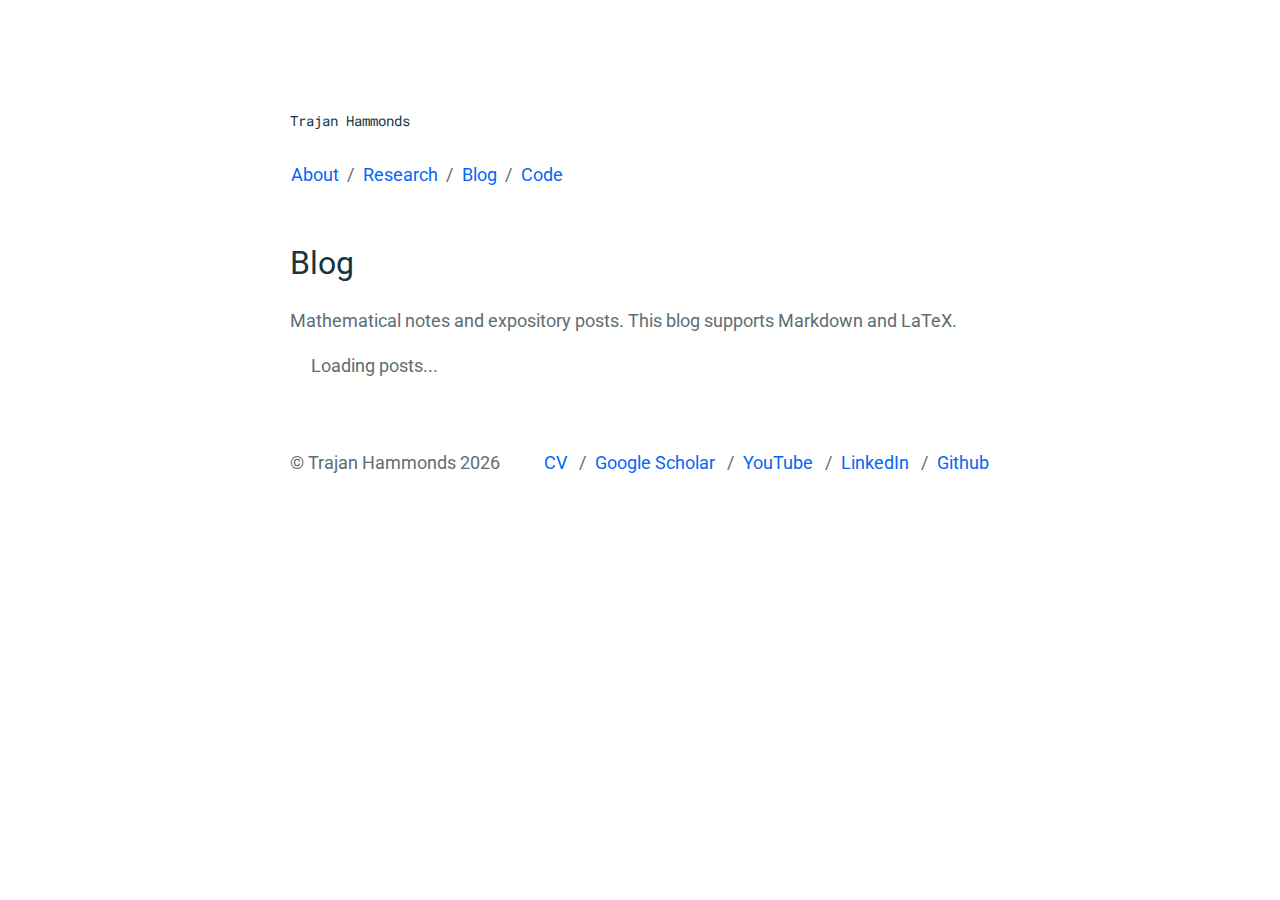
<file: blog/index.html>
<!DOCTYPE html>
<html>
  <head>
    <meta charset="utf-8">
    <meta http-equiv="X-UA-Compatible" content="IE=edge">
    <meta name="viewport" content="width=device-width, initial-scale=1">

    <title>Trajan Hammonds — Blog</title>
    <meta name="description" content="Blog posts by Trajan Hammonds.">

    <link href="https://fonts.googleapis.com/css?family=Roboto+Mono|Roboto:300,400,900,400italic" rel="stylesheet" type="text/css">
    <link rel="stylesheet" href="/css/main.css">
    <link rel="canonical" href="https://trajanh.github.io/blog/">
  </head>

  <body>
    <main class="u-container">
      <div class="c-page">
        <header class="c-page__header">
          <h1><code>Trajan Hammonds</code></h1>

          <p>
            <a href="/">About</a><span class="u-separate"></span>
            <a href="/research/">Research</a><span class="u-separate"></span>
            <a href="/blog/">Blog</a><span class="u-separate"></span>
            <a href="/code/">Code</a>
          </p>
        </header>

        <div class="c-page__main">
          <article class="c-article">
            <header class="c-article__header">
              <h1 class="c-article__title">Blog</h1>
            </header>

            <div class="c-article__main">
              <p>
                Mathematical notes and expository posts. This blog supports Markdown and LaTeX.
              </p>

              <ul id="blog-posts" class="c-post-list">
                <li>Loading posts...</li>
              </ul>
            </div>

            <footer class="c-article__footer"></footer>
          </article>
        </div>

        <footer class="c-page__footer">
          <p>&copy; Trajan Hammonds 2026</p>
          <p>
            <a href="/CV.pdf">CV</a>
            <span class="u-separate"></span>
            <a href="https://scholar.google.com/citations?user=OotEl_0AAAAJ&hl=en&oi=ao">Google Scholar</a>
            <span class="u-separate"></span>
            <a href="https://www.youtube.com/@DrTreMath">YouTube</a>
            <span class="u-separate"></span>
            <a href="https://www.linkedin.com/in/trajan-hammonds-ph-d-3b94b3222">LinkedIn</a>
            <span class="u-separate"></span>
            <a href="https://github.com/trajanh">Github</a>
          </p>
        </footer>
      </div>
    </main>

    <script src="/assets/js/blog-index.js"></script>
  </body>
</html>
</file>
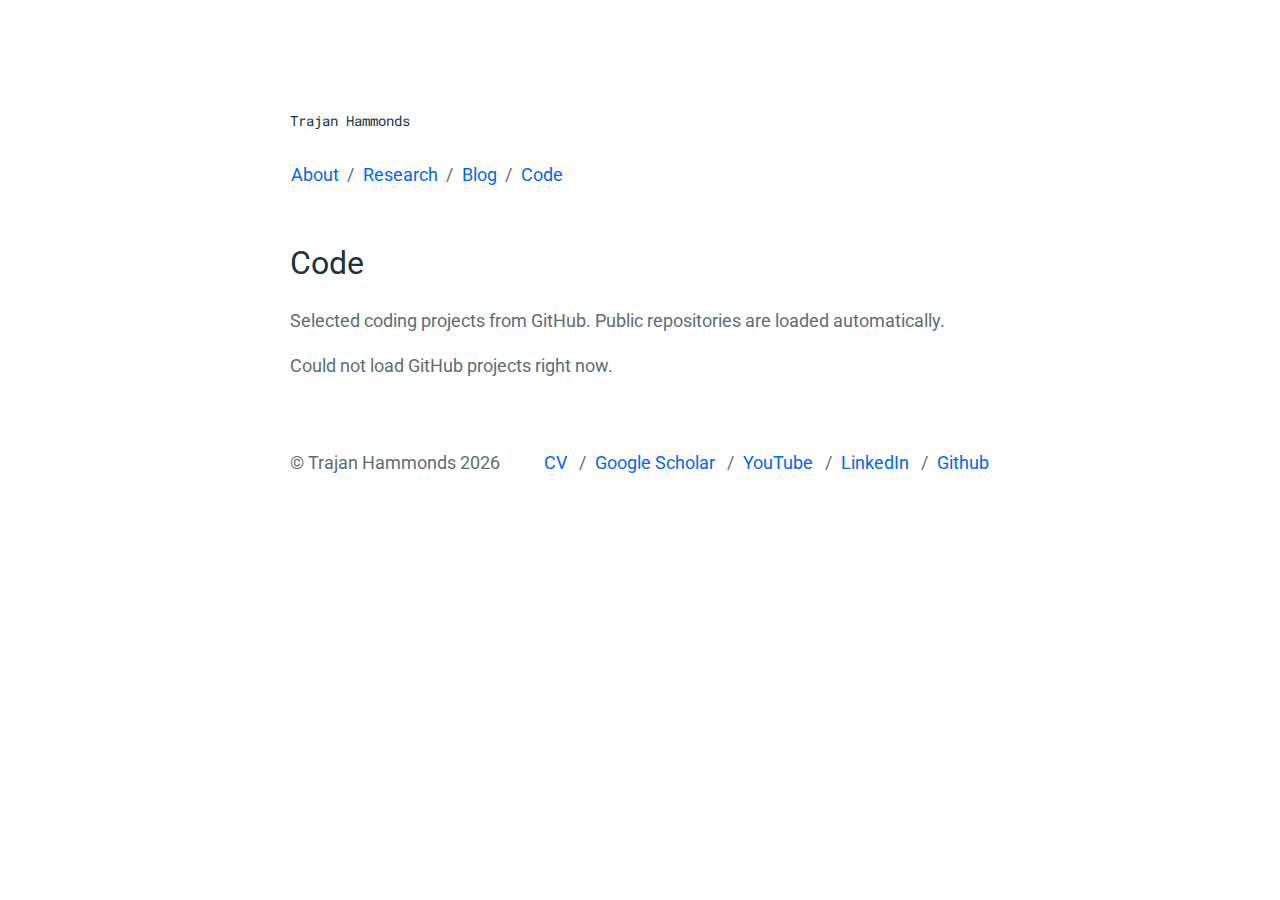
<file: code/index.html>
<!DOCTYPE html>
<html>
  <head>
    <meta charset="utf-8">
    <meta http-equiv="X-UA-Compatible" content="IE=edge">
    <meta name="viewport" content="width=device-width, initial-scale=1">

    <title>Trajan Hammonds — Code</title>
    <meta name="description" content="Coding projects by Trajan Hammonds.">

    <link href="https://fonts.googleapis.com/css?family=Roboto+Mono|Roboto:300,400,900,400italic" rel="stylesheet" type="text/css">
    <link rel="stylesheet" href="/css/main.css">
    <link rel="canonical" href="https://trajanh.github.io/code/">
  </head>

  <body>
    <main class="u-container">
      <div class="c-page">
        <header class="c-page__header">
          <h1><code>Trajan Hammonds</code></h1>

          <p>
            <a href="/">About</a><span class="u-separate"></span>
            <a href="/research/">Research</a><span class="u-separate"></span>
            <a href="/blog/">Blog</a><span class="u-separate"></span>
            <a href="/code/">Code</a>
          </p>
        </header>

        <div class="c-page__main">
          <article class="c-article">
            <header class="c-article__header">
              <h1 class="c-article__title">Code</h1>
            </header>

            <div class="c-article__main">
              <p>
                Selected coding projects from GitHub. Public repositories are loaded automatically.
              </p>

              <div id="project-grid" class="c-project-grid">
                <p>Loading projects...</p>
              </div>
            </div>

            <footer class="c-article__footer"></footer>
          </article>
        </div>

        <footer class="c-page__footer">
          <p>&copy; Trajan Hammonds 2026</p>
          <p>
            <a href="/CV.pdf">CV</a>
            <span class="u-separate"></span>
            <a href="https://scholar.google.com/citations?user=OotEl_0AAAAJ&hl=en&oi=ao">Google Scholar</a>
            <span class="u-separate"></span>
            <a href="https://www.youtube.com/@DrTreMath">YouTube</a>
            <span class="u-separate"></span>
            <a href="https://www.linkedin.com/in/trajan-hammonds-ph-d-3b94b3222">LinkedIn</a>
            <span class="u-separate"></span>
            <a href="https://github.com/trajanh">Github</a>
          </p>
        </footer>
      </div>
    </main>

    <script src="/assets/js/code-projects.js"></script>
  </body>
</html>
</file>
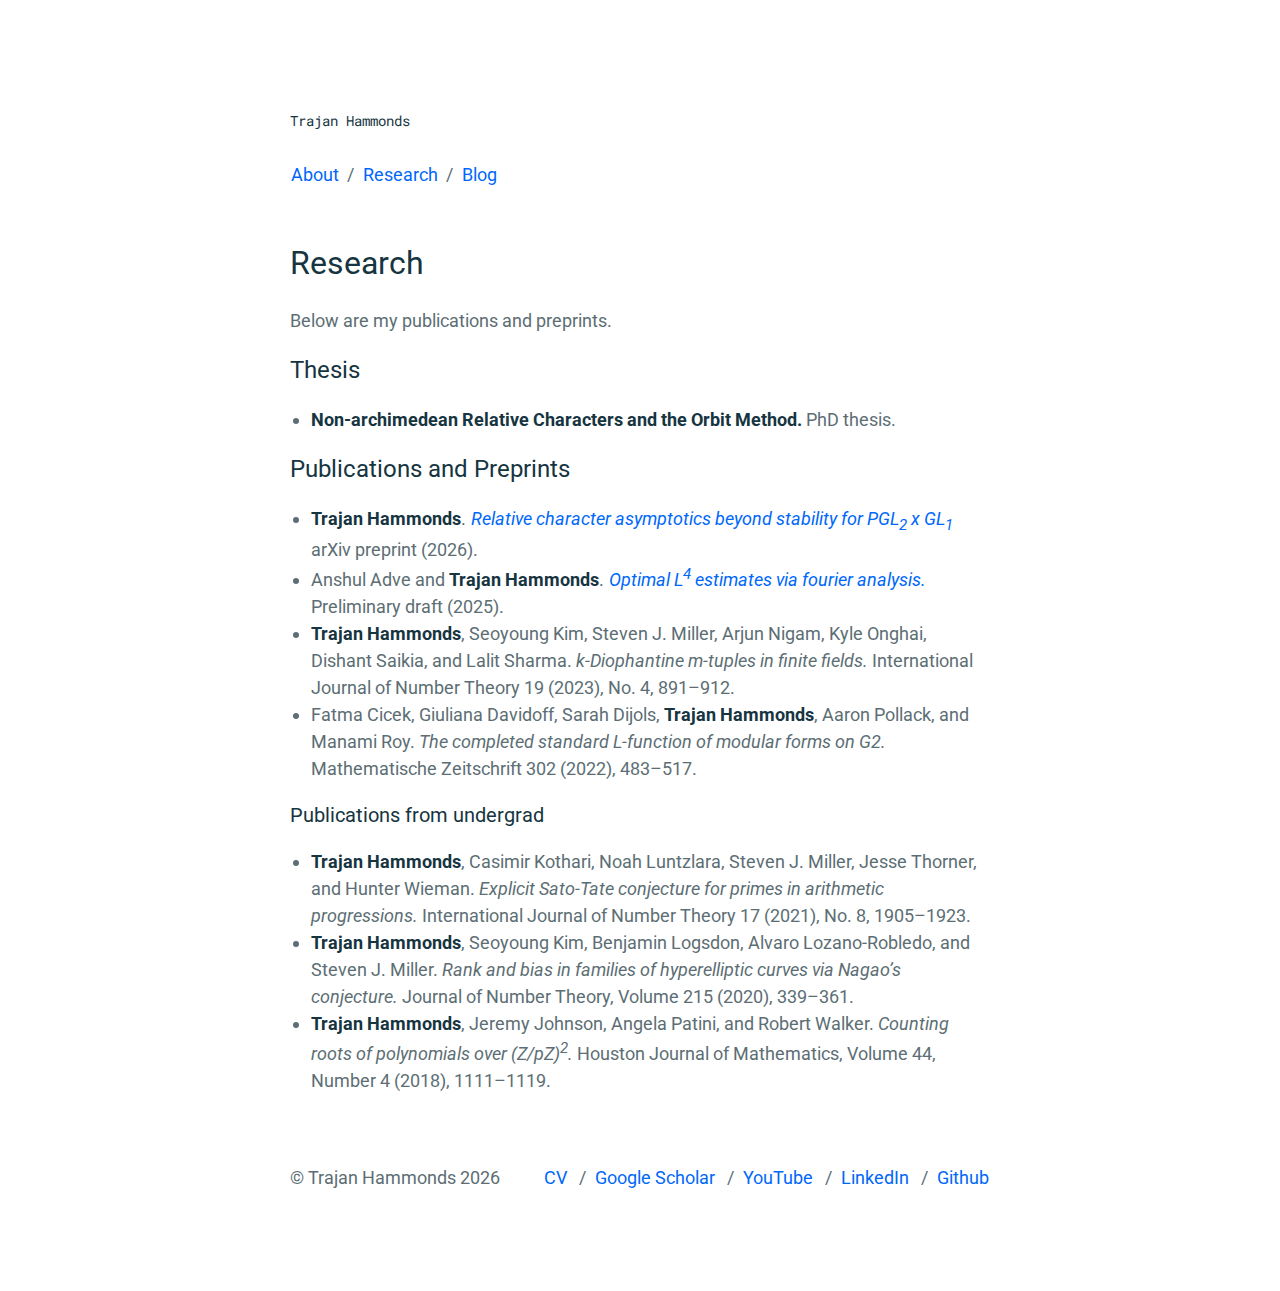
<file: research/index.html>
<!DOCTYPE html>
<html>
  <head>
    <meta charset="utf-8">
    <meta http-equiv="X-UA-Compatible" content="IE=edge">
    <meta name="viewport" content="width=device-width, initial-scale=1">

    <title>Trajan Hammonds — Research</title>
    <meta name="description" content="Research page for Trajan Hammonds.">

    <link href="https://fonts.googleapis.com/css?family=Roboto+Mono|Roboto:300,400,900,400italic" rel="stylesheet" type="text/css">
    <link rel="stylesheet" href="/css/main.css">

    <!-- Optional: update this once your site is live -->
    <link rel="canonical" href="https://trajanh.github.io/research/">
  </head>

  <body>
    <main class="u-container">
      <div class="c-page">

        <header class="c-page__header">
          <h1><code>Trajan Hammonds</code></h1>

          <p>
            <a href="/">About</a><span class="u-separate"></span>
            <a href="/research/">Research</a><span class="u-separate"></span>
            <a href="#">Blog</a>
          </p>
        </header>

        <div class="c-page__main">
          <article class="c-article">
            <header class="c-article__header">
              <h1 class="c-article__title">Research</h1>
            </header>

            <div class="c-article__main">
              <p>
                Below are my publications and preprints.
              </p>

              <h2>Thesis</h2>
              <ul>
                <li>
                  <strong>Non-archimedean Relative Characters and the Orbit Method.</strong>
                  PhD thesis.
                </li>
              </ul>

              <h2>Publications and Preprints</h2>
              <ul>
                <li>
                  <strong>Trajan Hammonds</strong>.
                  <a href = "https://arxiv.org/abs/2602.14845"> <em>Relative character asymptotics beyond stability for PGL<sub>2</sub> x GL<sub>1</sub></em></a>
                  arXiv preprint (2026).
                <li>
                  Anshul Adve and <strong>Trajan Hammonds</strong>.
                 <a href = "https://drive.google.com/file/d/13tF8Va6ton-3XlsPoMZO5bij1dOtGcw2/view?pli=1"> <em>Optimal L<sup>4</sup> estimates via fourier analysis.</em></a>
                  Preliminary draft (2025).
                </li>

                <li>
                  <strong>Trajan Hammonds</strong>, Seoyoung Kim, Steven J. Miller, Arjun Nigam, Kyle Onghai,
                  Dishant Saikia, and Lalit Sharma.
                  <em>k-Diophantine m-tuples in finite fields.</em>
                  International Journal of Number Theory 19 (2023), No. 4, 891–912.
                </li>

                <li>
                  Fatma Cicek, Giuliana Davidoff, Sarah Dijols, <strong>Trajan Hammonds</strong>, Aaron Pollack,
                  and Manami Roy.
                  <em>The completed standard L-function of modular forms on G2.</em>
                  Mathematische Zeitschrift 302 (2022), 483–517.
                </li>
              </ul>

              <h3>Publications from undergrad</h3>
              <ul>
                <li>
                  <strong>Trajan Hammonds</strong>, Casimir Kothari, Noah Luntzlara, Steven J. Miller,
                  Jesse Thorner, and Hunter Wieman.
                  <em>Explicit Sato-Tate conjecture for primes in arithmetic progressions.</em>
                  International Journal of Number Theory 17 (2021), No. 8, 1905–1923.
                </li>

                <li>
                  <strong>Trajan Hammonds</strong>, Seoyoung Kim, Benjamin Logsdon, Alvaro Lozano-Robledo,
                  and Steven J. Miller.
                  <em>Rank and bias in families of hyperelliptic curves via Nagao’s conjecture.</em>
                  Journal of Number Theory, Volume 215 (2020), 339–361.
                </li>

                <li>
                  <strong>Trajan Hammonds</strong>, Jeremy Johnson, Angela Patini, and Robert Walker.
                  <em>Counting roots of polynomials over (Z/pZ)<sup>2</sup>.</em>
                  Houston Journal of Mathematics, Volume 44, Number 4 (2018), 1111–1119.
                </li>
              </ul>

              
            </div>

            <footer class="c-article__footer"></footer>
          </article>
        </div>

        <footer class="c-page__footer">
          <p>&copy; Trajan Hammonds 2026</p>

          <p>
            <a href="CV.pdf">CV</a>
            <span class="u-separate"></span>
            <a href="https://scholar.google.com/citations?user=OotEl_0AAAAJ&hl=en&oi=ao">Google Scholar</a>
            <span class="u-separate"></span>
            <a href="https://www.youtube.com/@DrTreMath">YouTube</a>
            <span class="u-separate"></span>
            <a href="https://www.linkedin.com/in/trajan-hammonds-ph-d-3b94b3222">LinkedIn</a>
            <span class="u-separate"></span>
            <a href="#">Github</a>
          </p>
        </footer>

      </div>
    </main>
  </body>
</html>
</file>
<file: css/main.css>
*{margin:0;padding:0}*,*:before,*:after{box-sizing:inherit}html{min-height:100%;box-sizing:border-box;-webkit-tap-highlight-color:transparent;font-size:62.5%}body{font-family:'Roboto', 'Helvetica Neue', Helvetica, sans-serif;font-weight:400;-webkit-font-smoothing:antialiased}article,aside,figcaption,figure,footer,header,hgroup,main,menu,nav,section{display:block}header a{padding:5px 1px}h1,h2,h3,h4,h5,h6{font-weight:400;color:#163541}audio,canvas,progress,video{display:inline-block;vertical-align:baseline}audio:not([controls]){display:none;height:0}[hidden],template{display:none}img{max-width:100%;font-style:italic;vertical-align:middle;border:0}svg:not(:root){overflow:hidden}svg{pointer-events:none;max-height:100%}.center{text-align:center}a{color:#0067FB;background-color:transparent;text-decoration:none;position:relative;display:inline-block;padding:0px 1px;transition:color ease 0.3s}a::after{content:'';position:absolute;z-index:-1;width:100%;height:0%;left:0;bottom:0;background-color:#0067FB;transition:all ease 0.3s}a:hover{color:white}a:hover::after{height:100%}a.no-hov:after{content:none}a.no-hov:hover{color:#0029F9}a.nav{padding:10px 35px;overflow:hidden}a.nav:before{font-family:FontAwesome;content:"\f07a";position:absolute;top:11px;left:-30px;transition:all 200ms ease}abbr[title]{border-bottom:1px dotted}b,strong{font-weight:bold}i,em{font-weight:italic}figure{margin:0}hr{margin-top:2.5rem;margin-bottom:2.5rem;width:100%;height:1px;border:0;background:#EFF1F3}pre{overflow:auto}small{color:gray}.u-container{max-width:72rem;margin-right:auto;margin-left:auto;padding-top:10rem;padding-right:1rem;padding-left:1rem}.u-separate{margin-right:.45rem;margin-left:.25rem;color:#5C6E74}.u-separate:after{content:'\00a0/'}.c-page__header{margin-bottom:5rem}.c-page__header h1{margin-bottom:2.5rem;line-height:1.5;font-size:2.4rem;color:#163541}.c-page__header p{line-height:1;font-size:1.8rem}.c-page__footer{margin-bottom:10rem;display:-webkit-box;display:-webkit-flex;display:-ms-flexbox;display:flex;-webkit-flex-wrap:wrap;-ms-flex-wrap:wrap;flex-wrap:wrap;-webkit-box-pack:justify;-webkit-justify-content:space-between;-ms-flex-pack:justify;justify-content:space-between;-webkit-box-align:center;-webkit-align-items:center;-ms-flex-align:center;align-items:center}.c-page__footer p{line-height:1.5;font-size:1.8rem;color:#5C6E74}.row-links{display:flex;justify-content:center}.row-links a{font-size:20px;margin:0 10px}.row-links a:hover{text-decoration:none;color:#0067FB;background-color:transparent}.row-links a:hover::after{height:0%}.c-article{margin-bottom:7rem}.c-article__header{margin-bottom:2rem}@media screen and (min-width: 45rem){.c-article__header{display:-webkit-box;display:-webkit-flex;display:-ms-flexbox;display:flex;-webkit-flex-wrap:wrap;-ms-flex-wrap:wrap;flex-wrap:wrap;-webkit-box-pack:justify;-webkit-justify-content:space-between;-ms-flex-pack:justify;justify-content:space-between;-webkit-box-align:baseline;-webkit-align-items:baseline;-ms-flex-align:baseline;align-items:baseline}}.c-article__title{line-height:1.5;font-size:3.2rem;color:#163541}.c-article__time{line-height:1.5;font-size:1.8rem;color:#5C6E74}.c-article__main{margin-bottom:5rem;line-height:1.5;font-size:1.8rem;color:#5C6E74}.c-article__main>*{margin-bottom:1.8rem}.c-article__main h2{line-height:1.5;font-size:2.4rem}.c-article__main h3{line-height:1.5;font-size:2rem}.c-article__main h4{line-height:1.6;font-size:1.8rem}.c-article__main h5{line-height:1.5;font-size:1.8rem}.c-article__main strong{color:#163541;font-weight:700}.c-article__main blockquote{margin-left:0;margin-right:0;padding-left:1.8rem;border-left:5px solid #ccc}.c-article__main ul,.c-article__main ol{margin-left:2.1rem}.c-article__main .web-container{position:relative;width:100%;max-width:100%;height:0;padding-bottom:62.5%;border:1px solid #cacaca;overflow:hidden}.c-article__main .web-container iframe{position:absolute;top:0;left:0;width:100%;max-width:100%;height:100%}.pagenav{width:100%;text-align:center;border:1px solid LightGrey;border-left-color:transparent;border-right-color:transparent;font-size:18px;overflow:hidden;margin-bottom:8rem}.pagenav div{border-color:transparent}.wrapper{padding:10px;border:1px solid LightGrey;display:inline-block;margin:0 auto}#left{float:left;text-align:left}#right{float:right;text-align:right}.c-tags{list-style:none;margin:0;overflow:hidden;padding:0}.c-tags li{float:left}.c-tag{background:#eee;border-radius:3px 0 0 3px;color:#999;display:inline-block;height:26px;line-height:26px;padding:0 20px 0 23px;position:relative;margin:0 10px 50px 0;text-decoration:none;-webkit-transition:color 0.2s}.c-tag::before{background:#fff;border-radius:10px;box-shadow:inset 0 1px rgba(0,0,0,0.25);content:'';height:6px;left:10px;position:absolute;width:6px;top:10px}.c-tag::after{background:#fff;border-bottom:13px solid transparent;border-left:10px solid #eee;border-top:13px solid transparent;content:'';position:absolute;right:0;top:0}.c-tag:hover{background-color:#0067FB;color:white}.c-tag:hover::after{border-left-color:#0067FB}.c-c-tag{margin-right:1rem;position:relative;white-space:nowrap;line-height:1.5;font-size:1.8rem}.c-c-tag:before{color:#869395;content:'#\2009'}.c-archives{margin-bottom:10rem}.c-archives__year{margin-bottom:2.5rem;line-height:1.5;font-size:3.2rem}.c-archives__list{margin-bottom:2.5rem;list-style:none}.c-archives__item{padding-top:2.5rem;padding-bottom:2.5rem;border-top:1px solid #EFF1F3}@media screen and (min-width: 45rem){.c-archives__item{display:-webkit-box;display:-webkit-flex;display:-ms-flexbox;display:flex;-webkit-flex-wrap:wrap;-ms-flex-wrap:wrap;flex-wrap:wrap;-webkit-box-pack:justify;-webkit-justify-content:space-between;-ms-flex-pack:justify;justify-content:space-between;-webkit-box-align:center;-webkit-align-items:center;-ms-flex-align:center;align-items:center}}.c-archives__item h3{line-height:1.5;font-size:1.8rem}.c-archives__item p{line-height:1.5;font-size:1.8rem;color:#515862}pre,code{font-family:'Roboto Mono', monospace;font-size:1.4rem;line-height:1.5}.highlight{border-radius:4px;background:#FDFDFD;border:1px solid #E8E8EB;color:#93a1a1}.highlight .gutter{padding:1.2rem;border-right:1px solid #E8E8EB}.highlight .code{padding:1.2rem}span.lineno{padding:1rem;border-right:1px solid #E8E8EB}.highlight .c{color:#586e75}.highlight .err{color:#93a1a1}.highlight .g{color:#93a1a1}.highlight .k{color:#859900}.highlight .l{color:#93a1a1}.highlight .n{color:#93a1a1}.highlight .o{color:#859900}.highlight .x{color:#cb4b16}.highlight .p{color:#93a1a1}.highlight .cm{color:#586e75}.highlight .cp{color:#859900}.highlight .c1{color:#586e75}.highlight .cs{color:#859900}.highlight .gd{color:#2aa198}.highlight .ge{color:#93a1a1;font-style:italic}.highlight .gr{color:#dc322f}.highlight .gh{color:#cb4b16}.highlight .gi{color:#859900}.highlight .go{color:#93a1a1}.highlight .gp{color:#93a1a1}.highlight .gs{color:#93a1a1;font-weight:bold}.highlight .gu{color:#cb4b16}.highlight .gt{color:#93a1a1}.highlight .kc{color:#cb4b16}.highlight .kd{color:#268bd2}.highlight .kn{color:#859900}.highlight .kp{color:#859900}.highlight .kr{color:#268bd2}.highlight .kt{color:#dc322f}.highlight .ld{color:#93a1a1}.highlight .m{color:#2aa198}.highlight .s{color:#2aa198}.highlight .na{color:#93a1a1}.highlight .nb{color:#B58900}.highlight .nc{color:#268bd2}.highlight .no{color:#cb4b16}.highlight .nd{color:#268bd2}.highlight .ni{color:#cb4b16}.highlight .ne{color:#cb4b16}.highlight .nf{color:#268bd2}.highlight .nl{color:#93a1a1}.highlight .nn{color:#93a1a1}.highlight .nx{color:#93a1a1}.highlight .py{color:#93a1a1}.highlight .nt{color:#268bd2}.highlight .nv{color:#268bd2}.highlight .ow{color:#859900}.highlight .w{color:#93a1a1}.highlight .mf{color:#2aa198}.highlight .mh{color:#2aa198}.highlight .mi{color:#2aa198}.highlight .mo{color:#2aa198}.highlight .sb{color:#586e75}.highlight .sc{color:#2aa198}.highlight .sd{color:#93a1a1}.highlight .s2{color:#2aa198}.highlight .se{color:#cb4b16}.highlight .sh{color:#93a1a1}.highlight .si{color:#2aa198}.highlight .sx{color:#2aa198}.highlight .sr{color:#dc322f}.highlight .s1{color:#2aa198}.highlight .ss{color:#2aa198}.highlight .bp{color:#268bd2}.highlight .vc{color:#268bd2}.highlight .vg{color:#268bd2}.highlight .vi{color:#268bd2}.highlight .il{color:#2aa198}

.c-post-list{list-style:none;margin-left:0}.c-post-list__item{padding:1.8rem 0;border-top:1px solid #EFF1F3}.c-post-list__item h2{margin-bottom:0.8rem}.c-post-list__meta{font-size:1.6rem;color:#869395}
.c-markdown pre{padding:1.2rem;border:1px solid #E8E8EB;border-radius:4px;background:#FDFDFD;overflow:auto}.c-markdown table{width:100%;border-collapse:collapse}.c-markdown th,.c-markdown td{border:1px solid #E8E8EB;padding:0.8rem;text-align:left}
.c-project-grid{display:grid;grid-template-columns:repeat(auto-fit,minmax(240px,1fr));gap:1.8rem}.c-project-card{padding:1.4rem;border:1px solid #EFF1F3;border-radius:4px;background:#fff}.c-project-card h2{margin-bottom:0.8rem;font-size:2rem}.c-project-card__meta{font-size:1.5rem;color:#869395}
</file>
